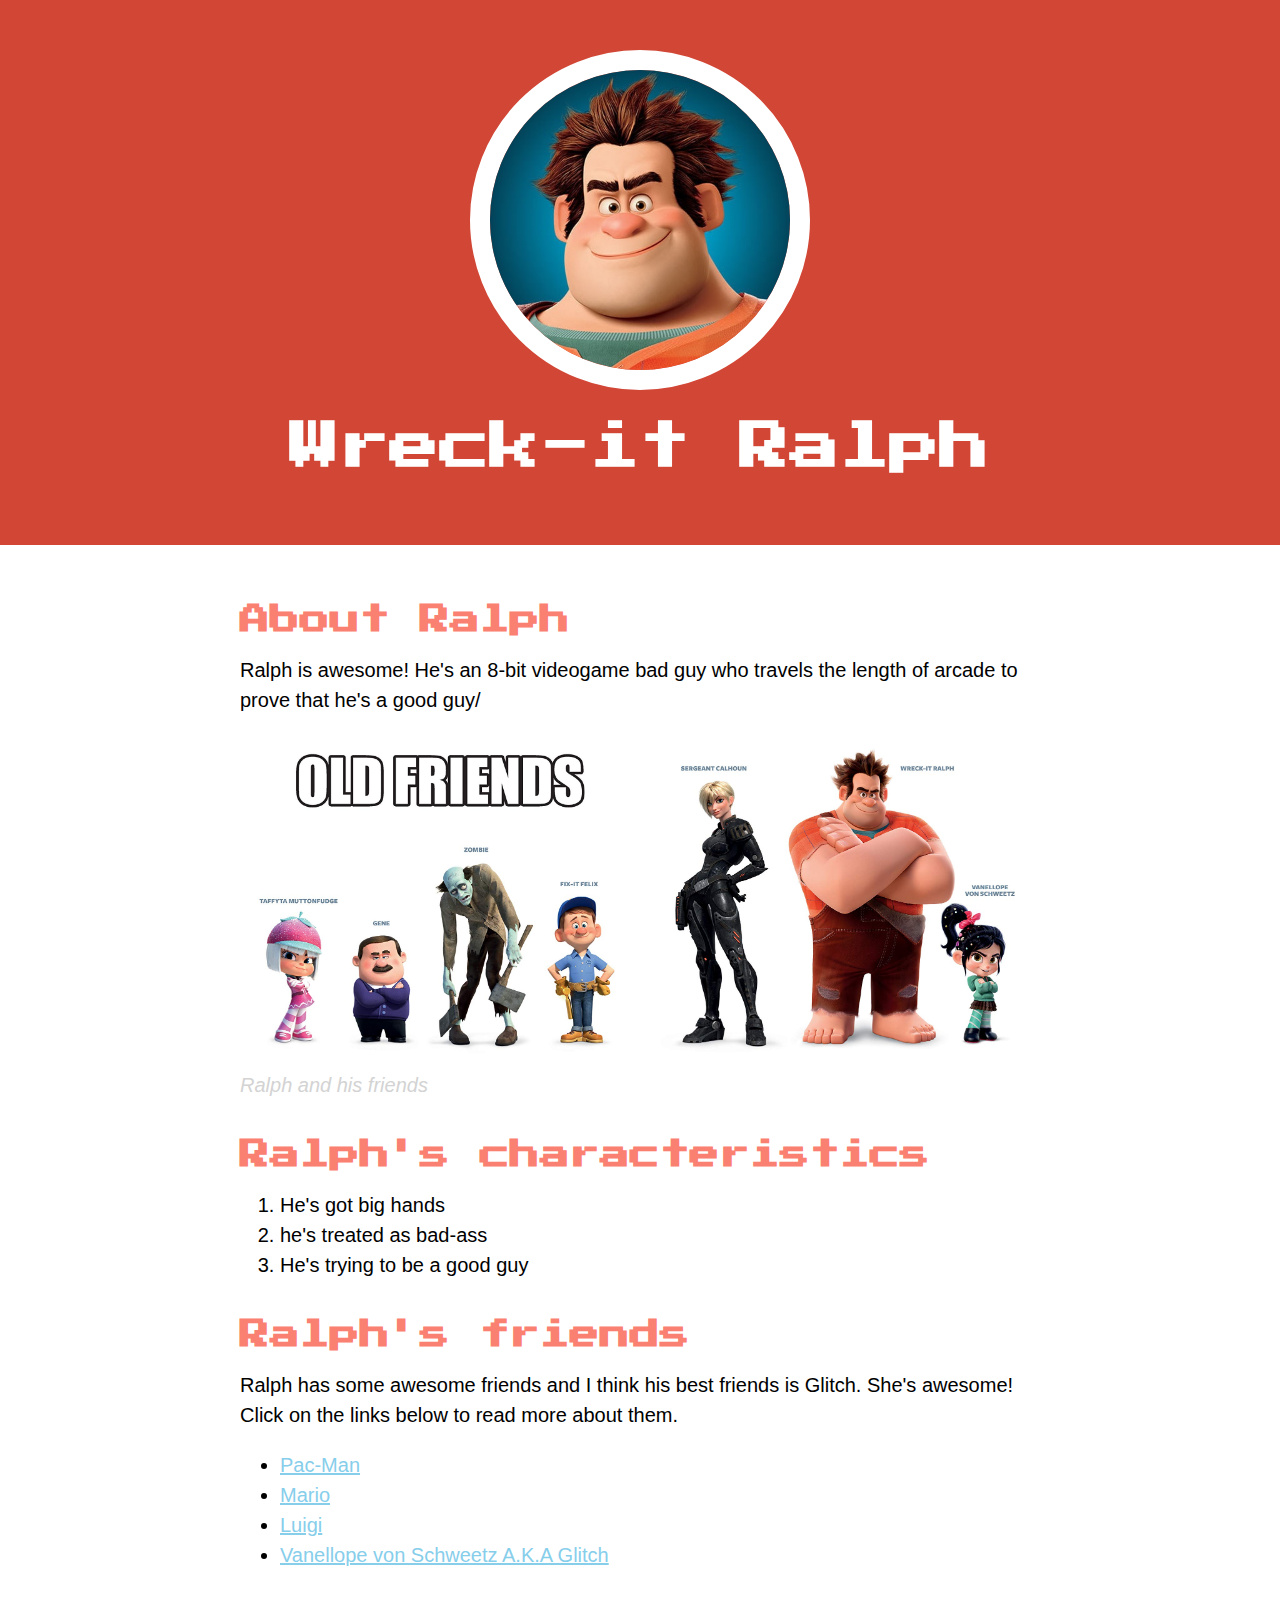
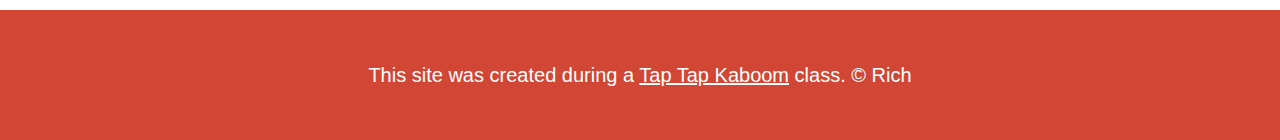
<file: index.html>
<!DOCTYPE html>
<html>
<head>
	<meta charset="utf-8">
	<title>Wreck-it Ralph</title>
	<link rel="icon" href="img/ralph.jpeg">
	<link href="https://fonts.googleapis.com/css2?family=Press+Start+2P&display=swap" rel="stylesheet">
	<link rel="stylesheet" type="text/css" href="css/hero.css">
</head>
<body>
	<!-- header element -->
	<header>
		<img src="img/ralph.jpeg">
		<h1>Wreck-it Ralph</h1>
	</header>

	<!-- main element -->
	<main>
		
		<!-- Ralph's Characteristics -->
		<h2>About Ralph</h2>
		<p>Ralph is awesome! He's an 8-bit videogame bad guy who travels the length of arcade to prove that he's a good guy/</p>
		<img src="img/ralph-friends.jpeg">
		<p class="caption">Ralph and his friends</p>
		<h2>Ralph's characteristics</h2>
		<ol>
			<li>He's got big hands</li>
			<li>he's treated as bad-ass</li>
			<li>He's trying to be a good guy</li>
		</ol>

		<!-- Friends -->
		<h2>Ralph's friends</h2>
		<p>Ralph has some awesome friends and I think his best friends is Glitch. She's awesome! Click on the links below to read more about them.</p>
		<ul>
			<li><a href="https://en.wikipedia.org/wiki/Pac-Man">Pac-Man</a></li>
			<li><a href="https://en.wikipedia.org/wiki/Mario">Mario</a></li>
			<li><a href="https://en.wikipedia.org/wiki/Luigi">Luigi</a></li>
			<li><a href="https://disney.fandom.com/wiki/Vanellope_von_Schweetz">Vanellope von Schweetz A.K.A Glitch</a></li>
		</ul>
	</main>

	<!-- Footer element -->
	<footer>
		<p>This site was created during a <a href="https://www.taptapkaboom.com/">Tap Tap Kaboom</a> class.
		&copy; Rich</p>
	</footer>

</body>
</html>
</file>
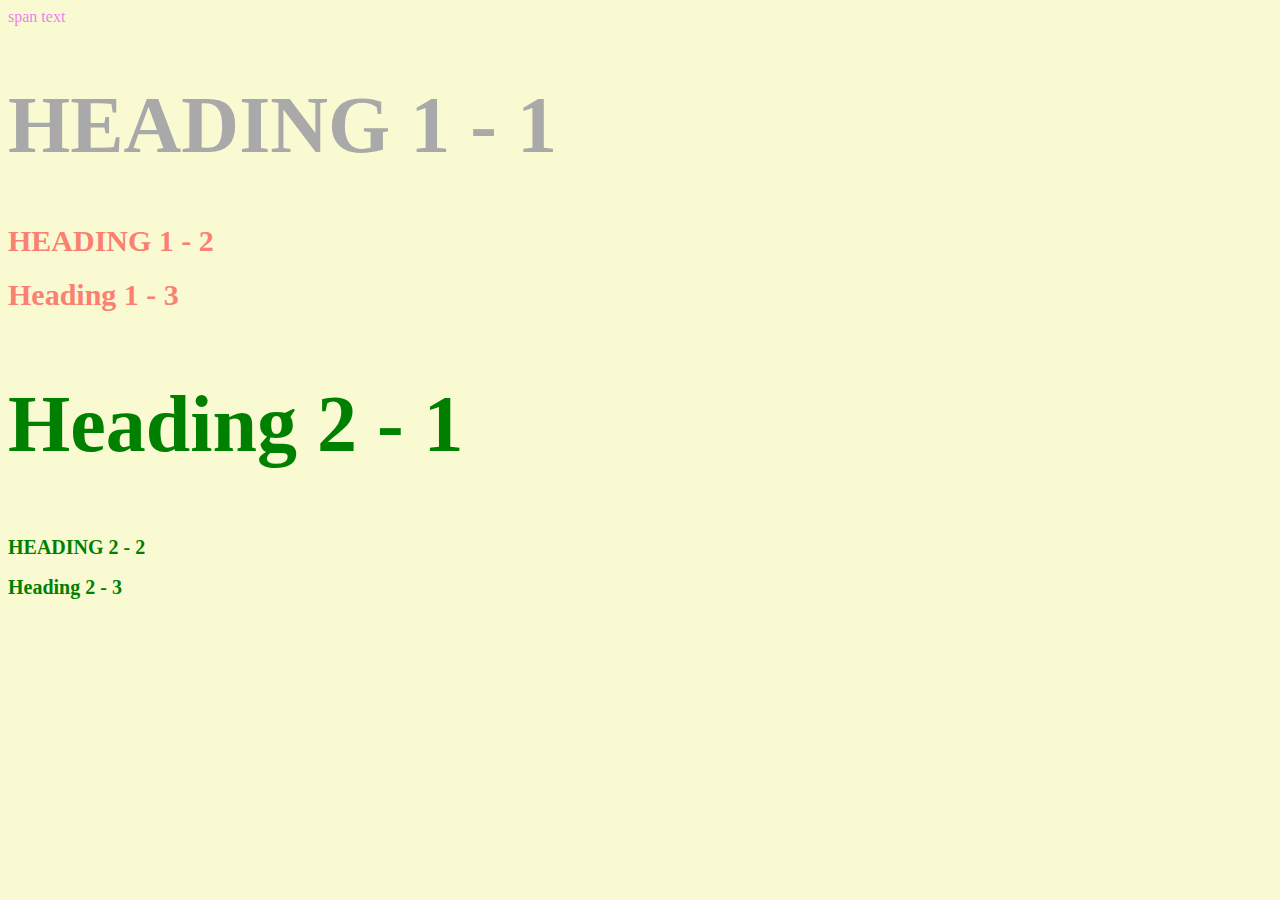
<file: style-test.html>
<!DOCTYPE html>
<html>
<head>
	<meta charset="utf-8">
	<title>Style test</title>
	<link rel="stylesheet" type="text/css" href="css/test.css">
</head>
<body>

	<span>span text</span>
	<h1 class="big uppercase"><span>Heading 1 - 1</span></h1>
	<h1 class="uppercase">Heading 1 - 2</h1>
	<h1>Heading 1 - 3</h1>
	<h2 class="big">Heading 2 - 1</h2>
	<h2 class="uppercase">Heading 2 - 2</h2>
	<h2>Heading 2 - 3</h2>



</body>
</html>
</file>
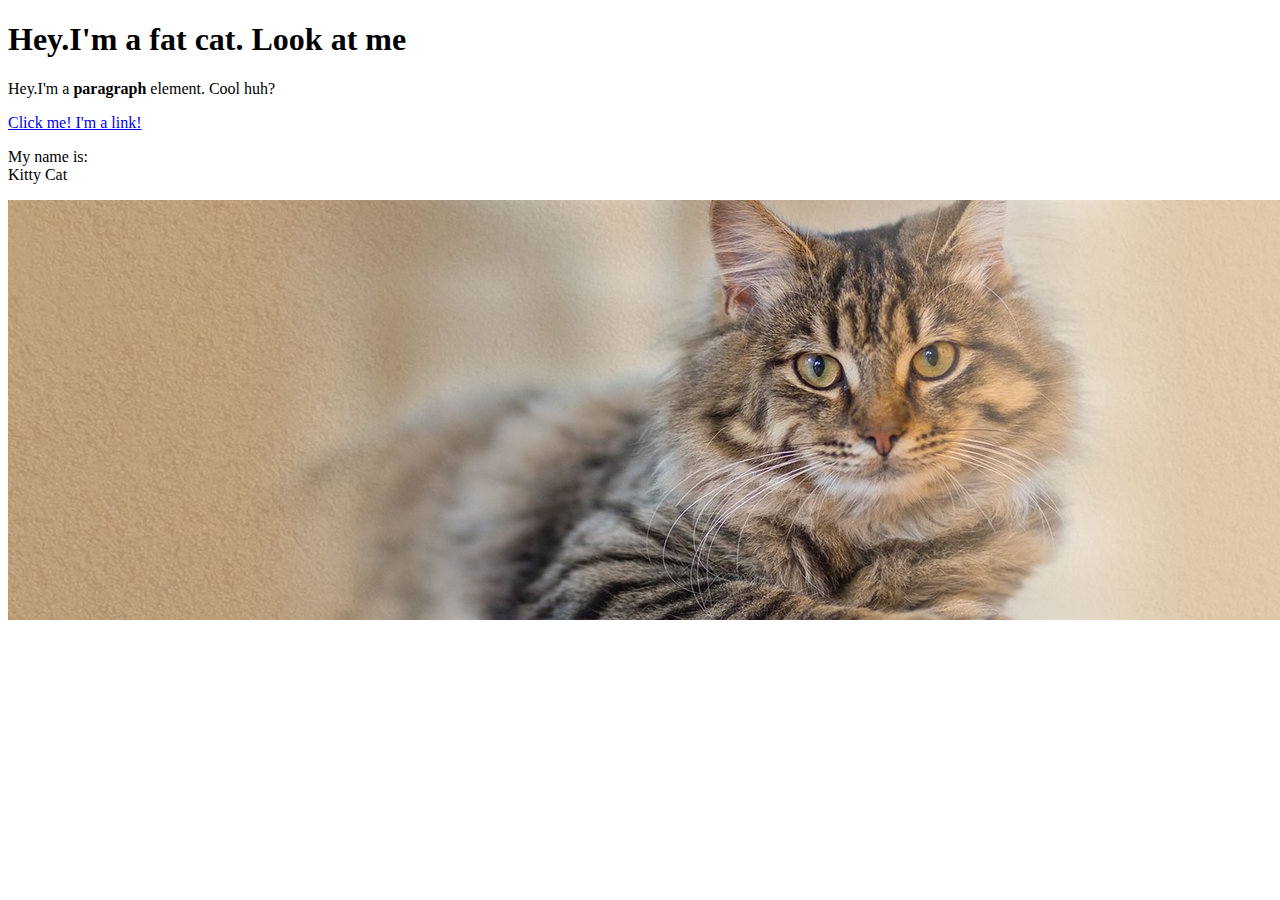
<file: test.html>
<!DOCTYPE html>
<html>
<head>
	<title>Test page</title>
</head>
<body>
<h1>Hey.I'm a fat cat. Look at me</h1>
<p>Hey.I'm a <b>paragraph</b> element. Cool huh?</p>
<a href="https://google.com" target="_blank" title="let's go to goole!">Click me! I'm a link!</a>
<p>My name is:<br>
Kitty Cat</p>
<img src="img/cat.jpeg">
</body>
<html>
</file>
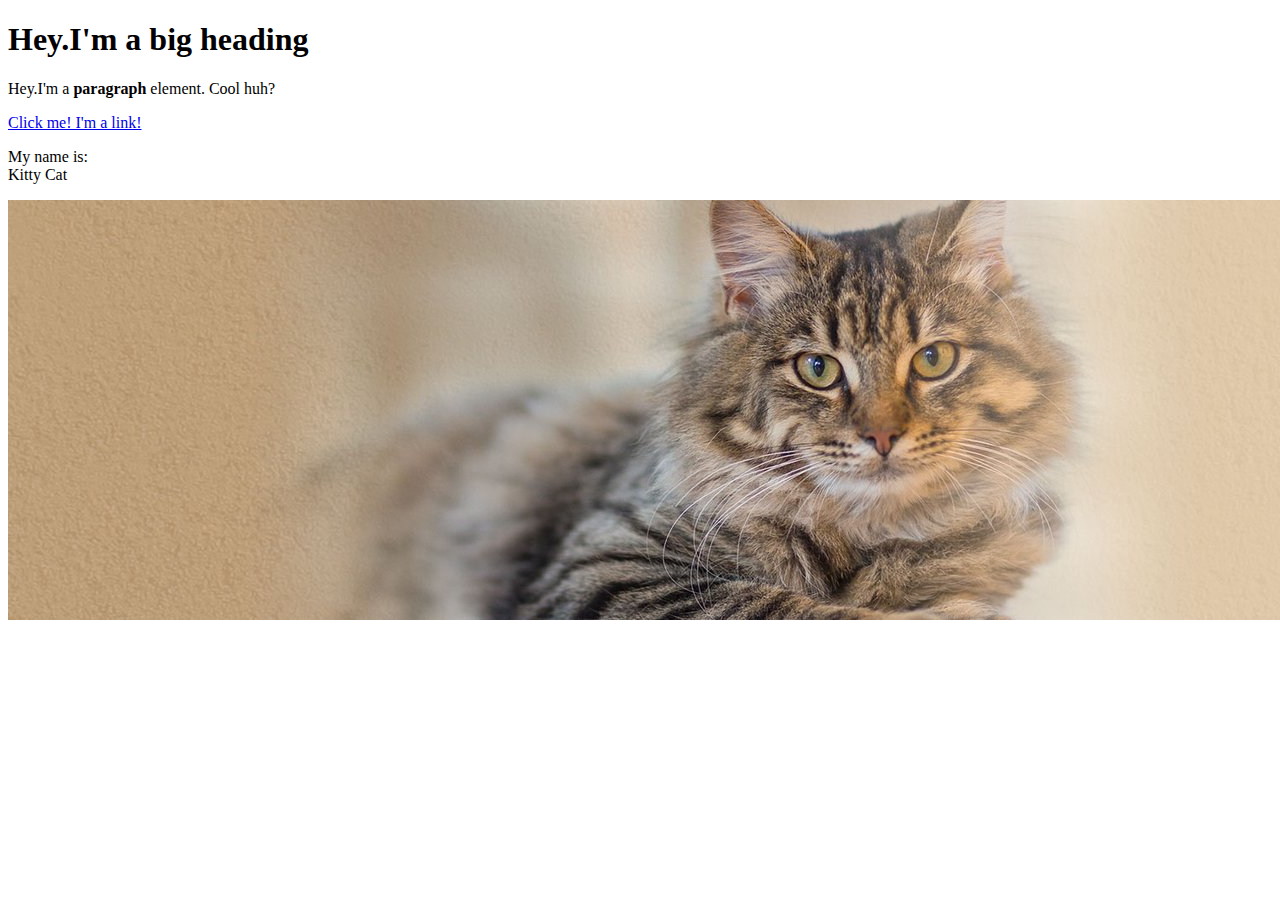
<file: text.html>
<!DOCTYPE html>
<html>
<head>
	<title>Test page</title>
</head>
<body>
<h1>Hey.I'm a big heading</h1>
<p>Hey.I'm a <b>paragraph</b> element. Cool huh?</p>
<a href="https://google.com" target="_blank" title="let's go to goole!">Click me! I'm a link!</a>
<p>My name is:<br>
Kitty Cat</p>
<img src="img/cat.jpeg">
</body>
<html>
</file>
<file: css/hero.css>
body{
	margin: 0;
	font-family: helvetica;
	font-size: 20px;
	line-height: 30px;
}

header{
	background-color: #d14635;
	text-align: center;
	padding-top: 50px;
	padding-bottom: 50px;
}

h1,h2{
	font-family: 'Press Start 2P', cursive;
}

header h1{
	color: white;
	font-size: 50px;

}

header img{
	border-radius: 170px;
	width: 300px;
	border: 20px solid white;
}


main{
	max-width: 800px;
	margin: 0 auto;
	padding: 20px;
}

main img{
	max-width: 100%;
}

h2{
	font-size: 30px;
	color: salmon;
	margin: 40px 0 10px;
}

a{
	color: skyblue;
}

a:hover{
	color: white;
	background-color: navy;
}

footer{
	background-color: #d14635;
	text-align: center;
	color: white;
	padding: 50px;
}

footer p{
	margin: 0;
}

footer a {
	color: white;
}

footer a:hover {
	opacity: .5;
	background-color: transparent;
}

p.caption{
	color: lightgray;
	font-style: italic;
	margin-top: 0;
}
</file>
<file: css/test.css>
body{
	background-color: lightgoldenrodyellow;
}
h1{
	font-size: 30px;
	color: salmon;
}
h2{
	font-size: 20px;
	color: darkblue;
}

h2{
	color: green;
}

.big{
	font-size: 80px;
}
.uppercase{
	text-transform: uppercase;
}
.big.uppercase{
	color: navy;
}
span{
	color: violet;
}
h1 span{
	color: darkgray;
}
</file>
